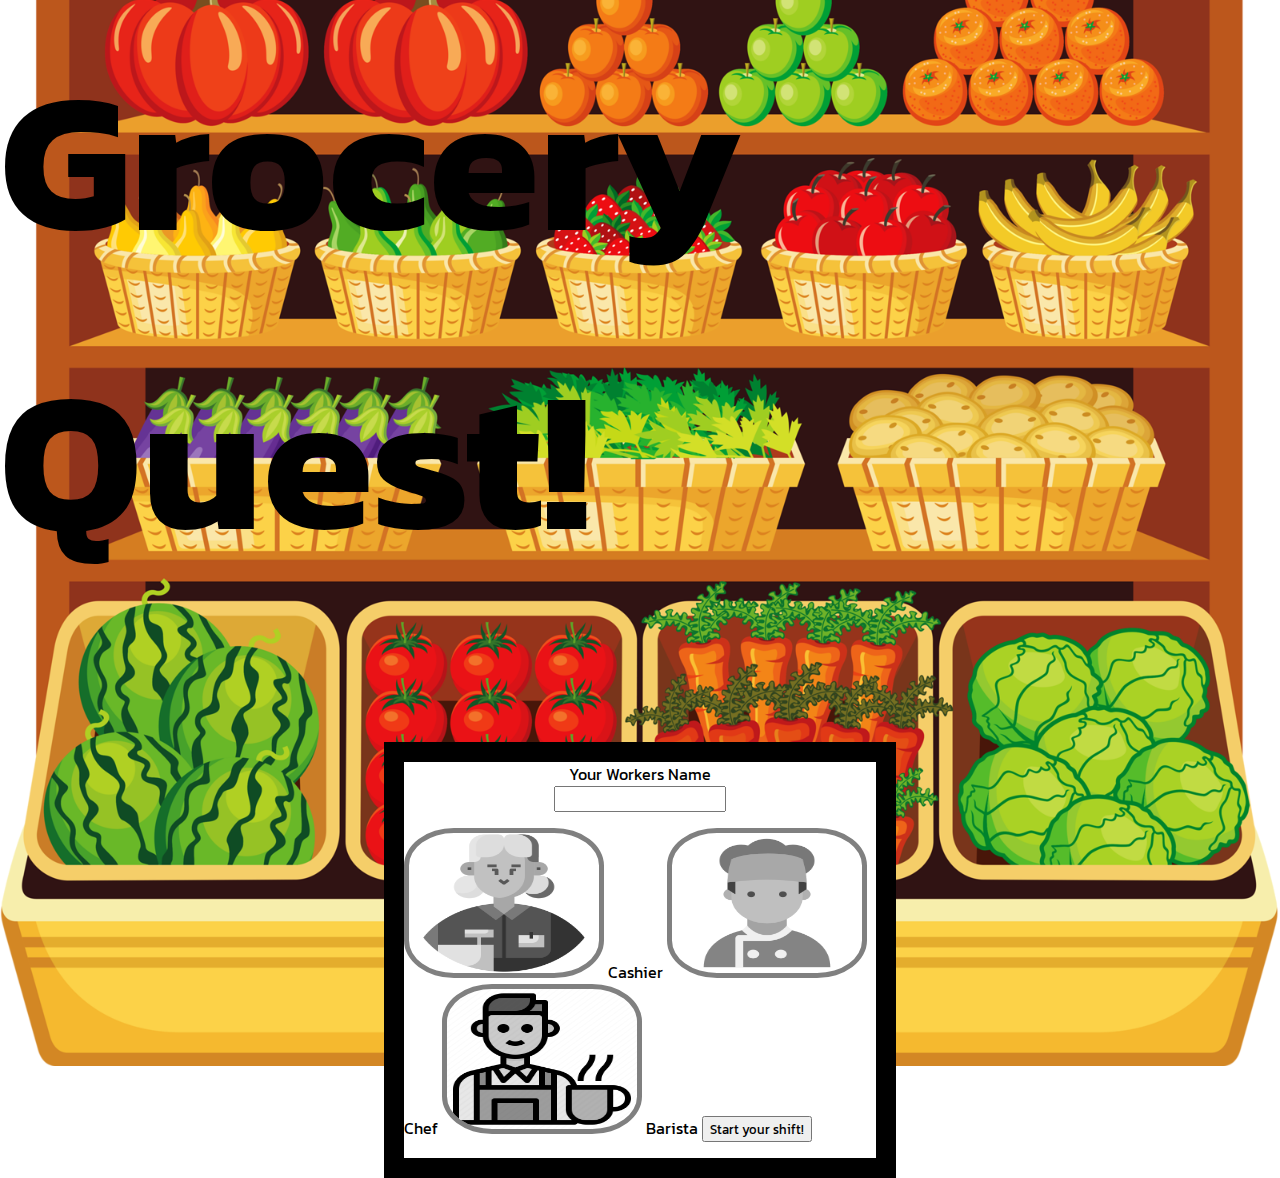
<file: index.html>
<!DOCTYPE html>
<html lang="en">

<head>
    <meta charset="UTF-8">
    <meta name="viewport" content="width=device-width, initial-scale=1.0">
    <meta http-equiv="X-UA-Compatible" content="ie=edge">
    <!-- Fonts -->
    <link href="https://fonts.googleapis.com/css2?family=Titillium+Web:wght@300&display=swap" rel="stylesheet">
    <!-- Stylesheets -->
    <link rel="stylesheet" href="./styles/reset.css">
    <link rel="stylesheet" href="./styles/style.css">
    <link rel="stylesheet" href="./styles/home.css">
    <link rel="preconnect" href="https://fonts.googleapis.com">
    <link rel="preconnect" href="https://fonts.gstatic.com" crossorigin>
    <link href="https://fonts.googleapis.com/css2?family=Kanit&family=VT323&display=swap" rel="stylesheet">
    <title>Document</title>
</head>

<body id="main-body">
    <h1 id="main-h1">Grocery Quest!</h1>
    <div id="main">
        <div id="main-content">
            <form id='quest-form'>
                <label for="name" id="name-label">
                    Your Workers Name
                    <input name="name" type="text">
                </label>
                <p id="avatars">
                    <label class="avatar-label">
                        <input type="radio" name="job" required value="cashier">
                        <img src="assets/avatars/cashier.png" class="avatars">
                        Cashier
                    </label>
                    <label class="avatar-label">
                        <input type="radio" name="job" required value="chef">
                        <img src="assets/avatars/chef.png" class="avatars">
                        Chef
                    </label>
                    <label class="avatar-label">
                        <input type="radio" name="job" required value="barista">
                        <img src="assets/avatars/barista.png" class="avatars">
                        Barista
                    </label>
                <button id="submit">Start your shift!</button>
            </form>
        </div>
    </main>
    <script type="module" src="./app.js"></script>
</body>

</html>
</file>
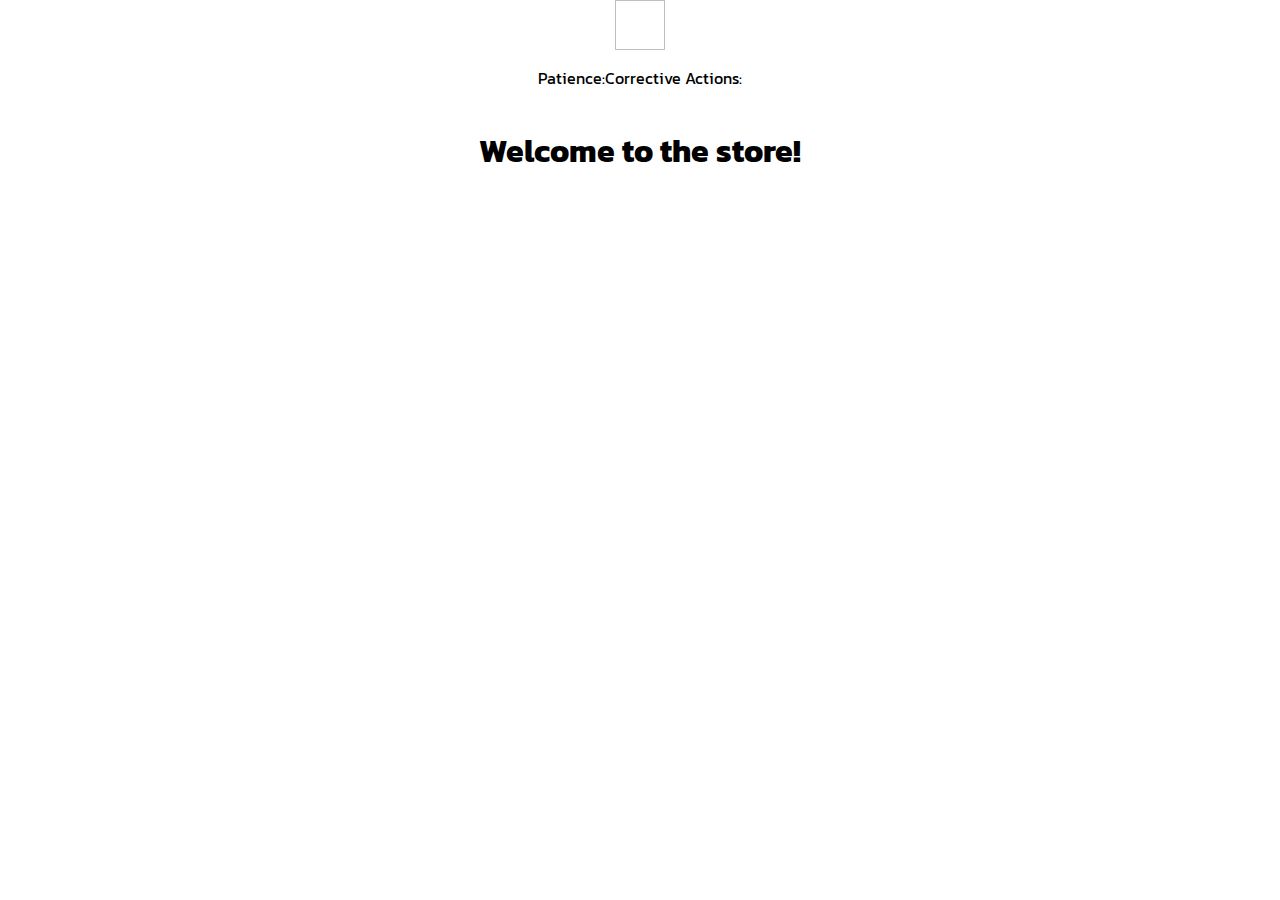
<file: map/index.html>
<!DOCTYPE html>
<html lang="en">
<head>
    <meta charset="UTF-8">
    <meta http-equiv="X-UA-Compatible" content="IE=edge">
    <meta name="viewport" content="width=device-width, initial-scale=1.0">
    <link rel="stylesheet" href="./map.css">
    <link rel="stylesheet" href="../styles/style.css">
    <link rel="stylesheet" href="../styles/reset.css">
    <link rel="stylesheet" href="../styles/home.css">
    <link rel="preconnect" href="https://fonts.googleapis.com">
    <link rel="preconnect" href="https://fonts.gstatic.com" crossorigin>
    <link href="https://fonts.googleapis.com/css2?family=Kanit&family=VT323&display=swap" rel="stylesheet">
    
    
    <title>Document</title>
</head>
<body>
    <header>
        <div id="user-header">
            <img id="header-avatar">
            <div id="user-info">
                <span id="user-name"></span>
                <p>Patience: <span id="user-patience"></span></p>
                <p>Corrective Actions: <span id="user-correctiveaction"></p>
            </div>
        </div>
    </header>
    <main>
        <div>
            <h1>Welcome to the store!</h1>
            <section id="map-links">
            </section>
        </div>
    </main>
    <script type="module" src="./map.js"></script>
</body>
</html>
</file>
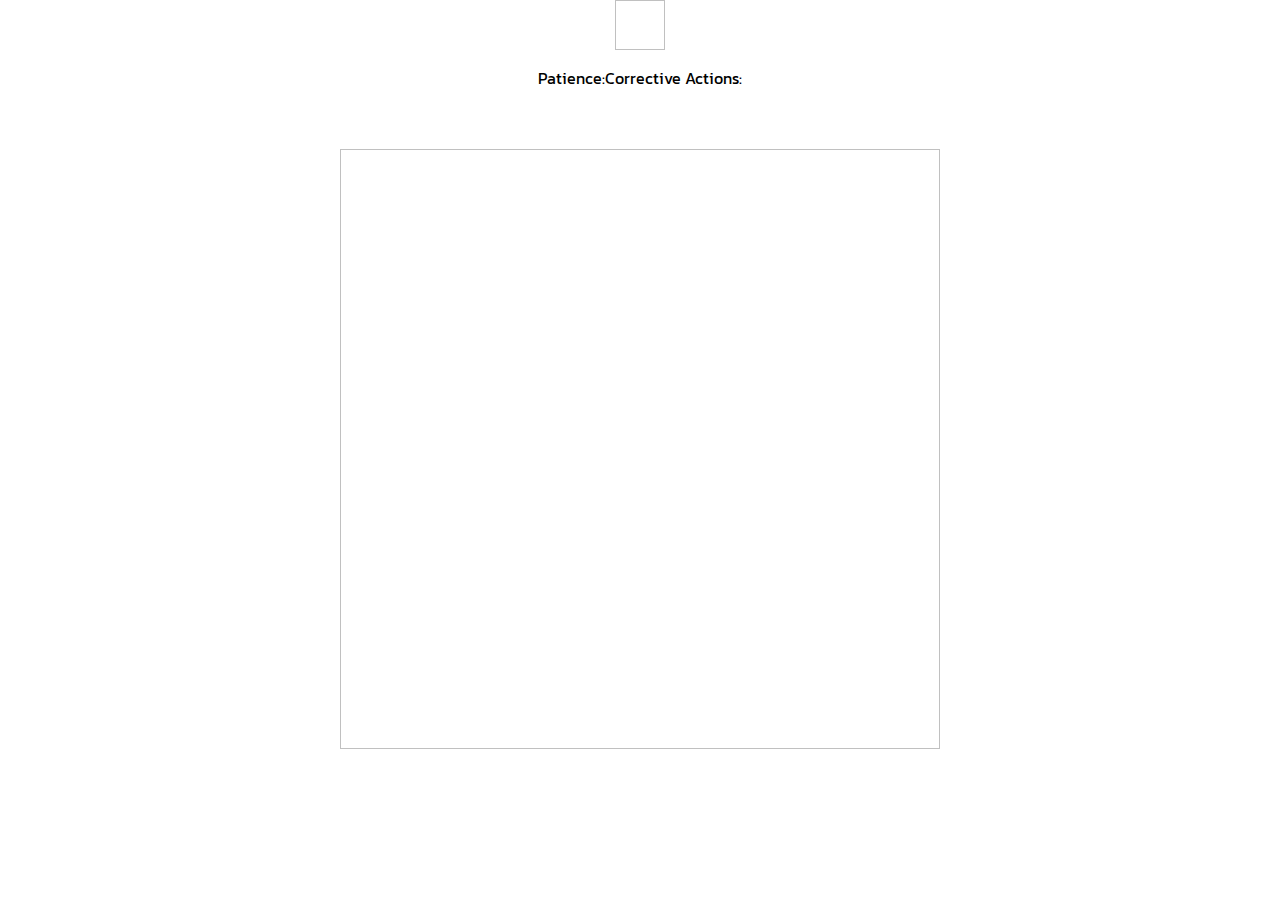
<file: quest/index.html>
<!DOCTYPE html>
<html lang="en">
<head>
    <meta charset="UTF-8">
    <meta http-equiv="X-UA-Compatible" content="IE=edge">
    <meta name="viewport" content="width=device-width, initial-scale=1.0">
    <link rel="stylesheet" href="../styles/reset.css">
    <link rel="stylesheet" href="../styles/style.css">
    <link rel="stylesheet" href="./quest.css">
    <title>Quest Paget</title>
    <link rel="preconnect" href="https://fonts.googleapis.com">
    <link rel="preconnect" href="https://fonts.gstatic.com" crossorigin>
    <link href="https://fonts.googleapis.com/css2?family=Kanit&family=VT323&display=swap" rel="stylesheet">
</head>
<body>
    <header>
        <div id="user-header">
            <img id="header-avatar">
            <div id="user-info">
                <span id="user-name"></span>
                <p>Patience: <span id="user-patience"></span></p>
                <p>Corrective Actions: <span id="user-correctiveaction"></p>
            </div>
        </div>
    </header>
    <section>
        <h1 id="quest-title"></h1>
        <img id="quest-image">
        <div id="quest-details">
            <p id="quest-description"></p>
            <form id="quest-choices"></form>
        </div>   
        <div id="results" class="hidden"></div> 
    </section>
    <script type="module" src="./quest.js"></script>
</body>
</html>
</file>
<file: styles/style.css>
* {
    font-family: Kanit;
}

.avatars {
    width: 200px;
    height: 200px;
}

#main-body {
    background-image: url('../assets/background.png');
    background-repeat: no-repeat;
    background-position: center;
    background-size: 100%;
}

#main {
    display: flex;
    flex-direction: column;
    border: 20px solid black;
    align-content: center;
    flex-wrap: wrap;
    margin-left: 30%;
    margin-right: 30%;
    margin-top: 5%;
    background-color: white;
} 

#name-label {
    display: flex;
    flex-direction: column;
    font-family: kanit;
    align-items: center;
}

.avatar-label input[type=radio]{
    display: none;
}

.avatars {
    filter: grayscale(100%);
    border-radius: 25%;
    border: 5px solid gray;
    height: 150px;
}
.avatar-label input[type=radio]:checked + img {
    border: 5px solid #fcd247;
    filter: grayscale(0%)
}

#main-h1 {
    display: flex;
    flex-direction: column;
    align-items: center;
    font-size: 200px;
    margin-top: 10px;
}

div {
    display: flex;
    flex-direction: column;
    align-items: center;
}

#header-avatar {
    height: 50px;
    width: 50px
}

#user-info {
    display: flex;
    flex-direction: row;
}
</file>
<file: styles/home.css>
/* add home page styles here */
</file>
<file: map/map.css>
* {  
    font-family: Kanit;
}
body {
    
    background-size: 75%;
    background-repeat: no-repeat;
    background-position: center;
}

div {
    display: flex;
    flex-direction: column;
    align-items: center;
}

#header-avatar {
    height: 50px;
    width: 50px
}

#user-info {
    display: flex;
    flex-direction: row;
}
</file>
<file: quest/quest.css>
* {
    font-family: Kanit;
}

.hidden {
    display: none;
}

#quest-image {
    width: 600px;
    height: 600px;
}

section {
    display: flex;
    flex-direction: column;
    align-items: center;
}
    
#header-avatar {
    height: 50px;
    width: 50px
}

#user-info {
    display: flex;
    flex-direction: row;
}
</file>
